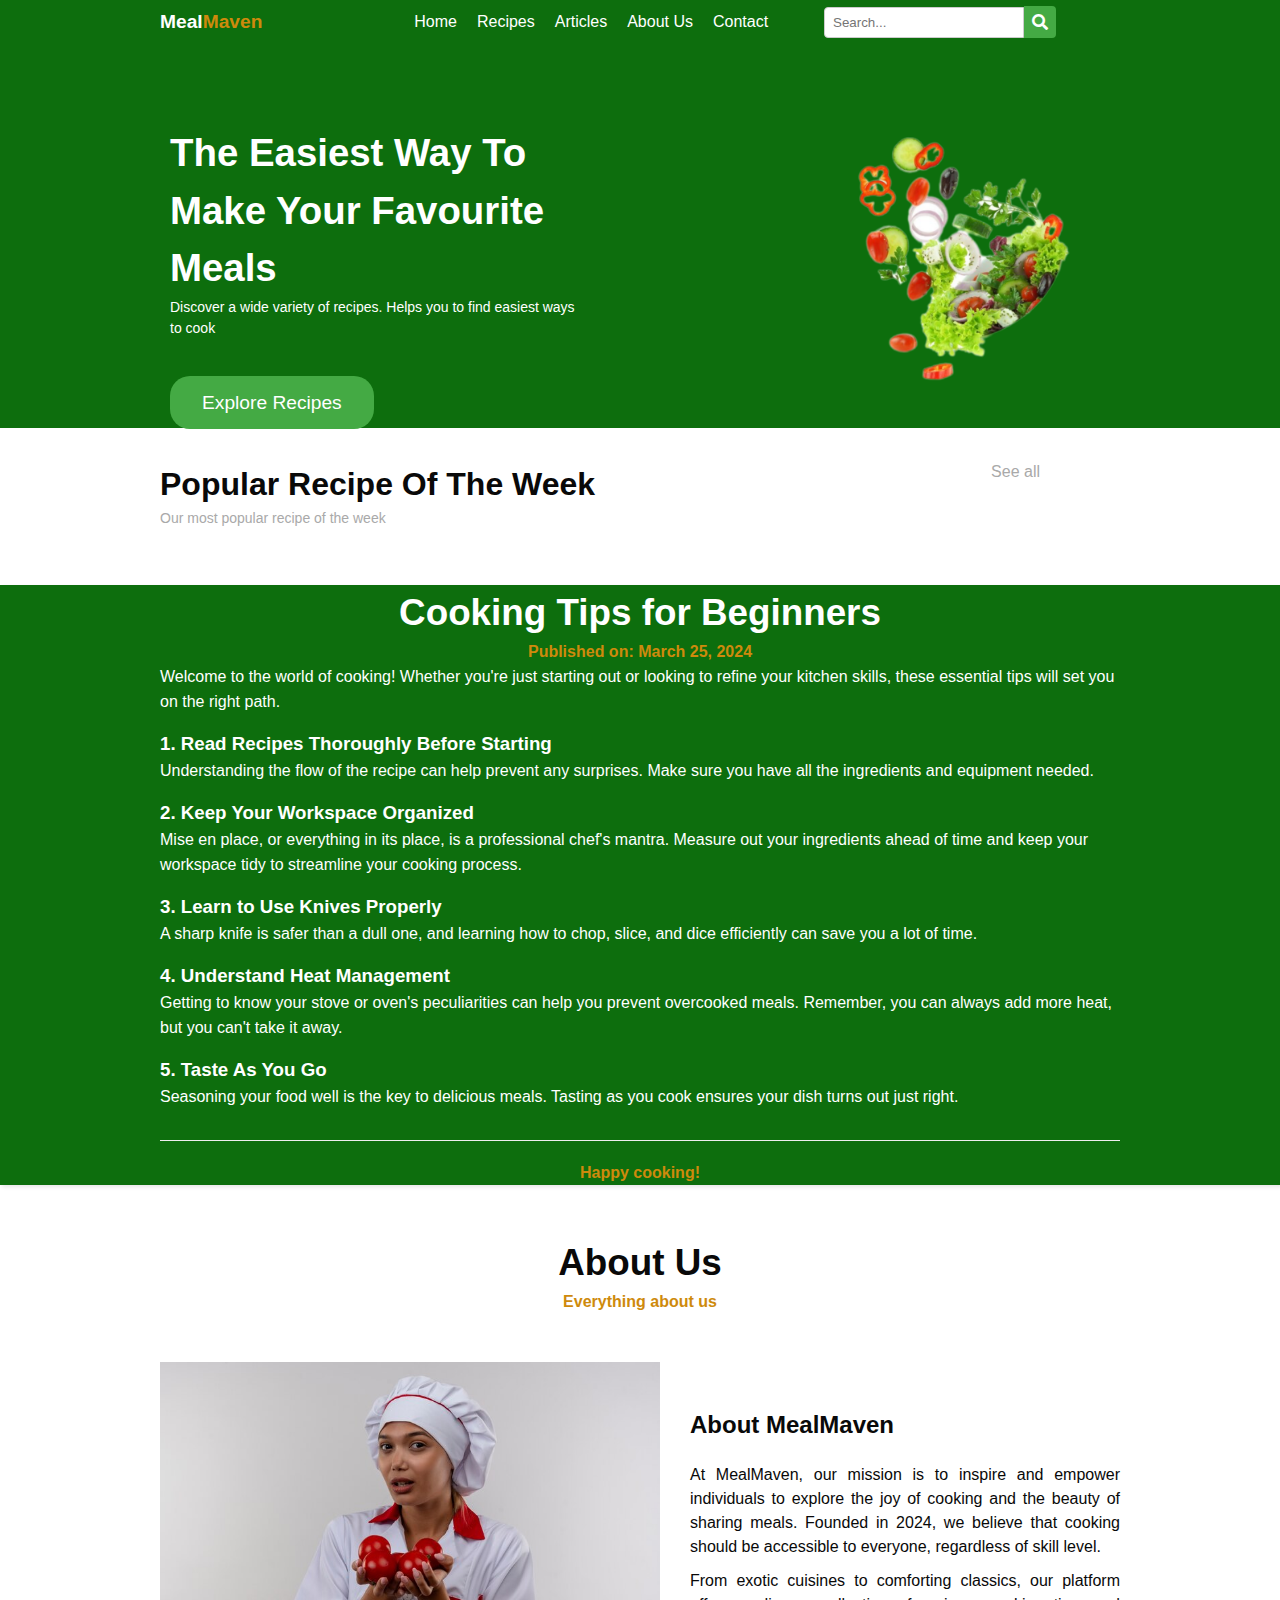
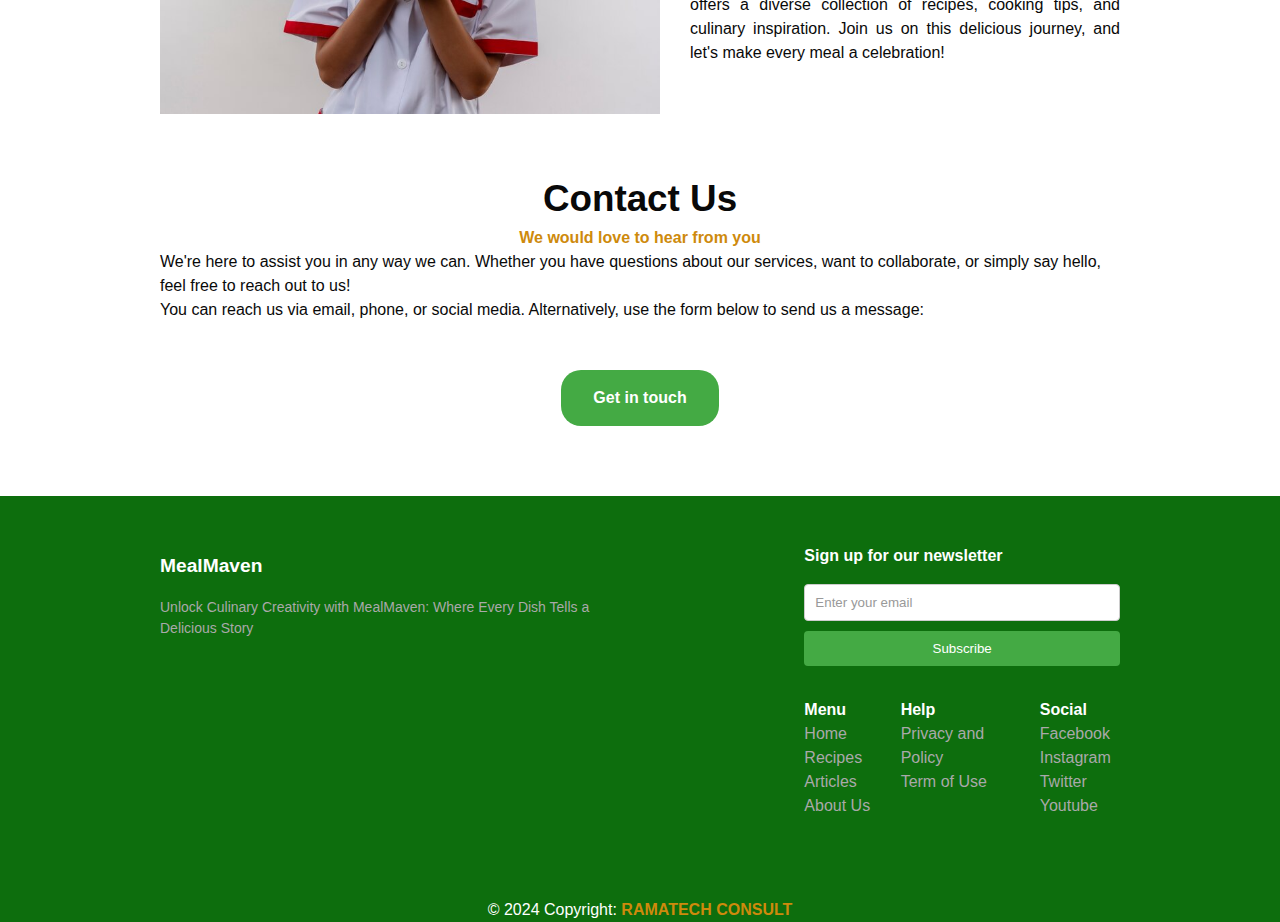
<file: index.html>
<!DOCTYPE html>
<html lang="en">
<head>
    <meta charset="UTF-8">
    <meta name="viewport" content="width=device-width, initial-scale=1.0">
    <title>MealMave</title>
    <link rel="icon" type="image/png" href="./images/favicon.ico">
    <link rel="stylesheet" href="https://cdnjs.cloudflare.com/ajax/libs/font-awesome/5.15.1/css/all.min.css">
    <link href="https://unpkg.com/aos@2.3.1/dist/aos.css" rel="stylesheet">
    <link rel="stylesheet" href="./styles/0-styles.css">

</head>
<body>
    <!-- Header -->
    
    <header class="header">
        <div class="container ">
            <div class="nav-container">
                <div class="logo">
                    <a href="#" >Meal<span class="logo-span">Maven</span></a>
                </div>
        

                <nav class="navbar-menu">
                    <ul class="nav">
                        <li class="nav-item">
                            <a href="#" class="nav-link">Home</a>
                        </li>
                        <li class="nav-item">
                            <a href="#Recipes" class="nav-link" id="recipes-tab">Recipes</a>
                        </li>
                        <li class="nav-item">
                            <a href="#Articles" class="nav-link" id="article-tab">Articles</a>
                        </li>
                        <li class="nav-item">
                            <a href="#about" class="nav-link" id="about-tab">About Us</a>
                        </li>
                        <li class="nav-item">
                            <a href="#contact" class="nav-link" id="contact-tab">Contact</a>
                        </li>
                    </ul>
                </nav>
                <div class="search-icon">
                    <input type="text" id="searchBar" class="search-bar" placeholder="Search...">
                    <i class="fas fa-search" onclick="searchMeal()"></i>
                </div>
                
            </div>
            <div class="aside-container">
                <aside class="aside-left">
                    <h1>The Easiest Way To Make Your Favourite Meals</h1>
                    <p>Discover a wide variety of recipes. Helps you to find easiest ways to cook</p>
                    <div class="hero-button">
                        <a href="/pages/recipes.html" class="button" >Explore Recipes</a>
                    </div>
                </aside>
                <aside class="aside-right">
                    <img src="/images/photo-output (1).PNG"  alt="food">
                </aside>
            </div>
            
        </div>
    </header>

    <!-- main -->
    <main>
        <!-- cards section -->
        <section class="card-section" >
            <div class="container">
                <div class="para">
                    <div class="flex-container">
                        <h1 class="heading">Popular Recipe Of The Week</h1>
                        <p class="paragraphs">Our most popular recipe of the week</p>
                    </div>
                    <div class="seeAll">
                        <a href="" id="see-more">See all</a>
                    </div>
                </div>
                <div  class="card-container" id="RecipeContainer" ></div> 
            </div>
            
        </section>

        <!-- Article Section -->
        <section class="article-section" id="Articles">
            <div class="container">
                <div class="section-header">
                    <h2 class="section-title">Cooking Tips for Beginners</h2>
                    <p class="section-tagline">Published on: March 25, 2024</p>
                </div>
                <div class="article-content">
                    <p>Welcome to the world of cooking! Whether you're just starting out or looking to refine your kitchen skills, these essential tips will set you on the right path.</p>
            
                    <!-- Tip 1 -->
                    <h3>1. Read Recipes Thoroughly Before Starting</h3>
                    <p>Understanding the flow of the recipe can help prevent any surprises. Make sure you have all the ingredients and equipment needed.</p>
            
                    <!-- Tip 2 -->
                    <h3>2. Keep Your Workspace Organized</h3>
                    <p>Mise en place, or everything in its place, is a professional chef's mantra. Measure out your ingredients ahead of time and keep your workspace tidy to streamline your cooking process.</p>
            
                    <!-- Tip 3 -->
                    <h3>3. Learn to Use Knives Properly</h3>
                    <p>A sharp knife is safer than a dull one, and learning how to chop, slice, and dice efficiently can save you a lot of time.</p>
            
                    <!-- Tip 4 -->
                    <h3>4. Understand Heat Management</h3>
                    <p>Getting to know your stove or oven's peculiarities can help you prevent overcooked meals. Remember, you can always add more heat, but you can't take it away.</p>
            
                    <!-- Tip 5 -->
                    <h3>5. Taste As You Go</h3>
                    <p>Seasoning your food well is the key to delicious meals. Tasting as you cook ensures your dish turns out just right.</p>
                </div>
                <footer class="article-footer">
                <p>Happy cooking!</p>
                </footer>
            </div>
        </section>

        <!-- ABout Us Section -->
        
        <section class="about-us-section" id="about">
            <div class="container">
                <header class="section-header">
                    <h2 class="section-title">About Us</h2>
                    <p class="section-tagline">Everything about us</p>
                </header>
                <div class="about-us-content">
                    <div class="about-us-image">
                        <img src="images/chef-about us.jpg" alt="About Us">
                    </div>
                    <div class="about-us-text">
                        <h2>About MealMaven</h2>
                        <p>At MealMaven, our mission is to inspire and empower individuals to explore the joy of cooking and the beauty of sharing meals. Founded in 2024, we believe that cooking should be accessible to everyone, regardless of skill level.</p>
                        <p>From exotic cuisines to comforting classics, our platform offers a diverse collection of recipes, cooking tips, and culinary inspiration. Join us on this delicious journey, and let's make every meal a celebration!</p>
                    </div>
                </div>
            </div>
        </section>
        
        <!-- Contact Section -->

        <section class="contact-us-section" id="contact">
            <div class="container">
                <header class="section-header">
                    <h2 class="section-title">Contact Us</h2>
                    <p class="section-tagline">We would love to hear from you</p>
                </header>
                <div class="contact-us-content">
                    <div class="contact-us-text">
                        <p>We're here to assist you in any way we can. Whether you have questions about our services, want to collaborate, or simply say hello, feel free to reach out to us!</p>
                        <p>You can reach us via email, phone, or social media. Alternatively, use the form below to send us a message:</p>
                    </div>
                    <div class="section-footer">
                        <a href="#" class=" button contact-footer-button" id="contact-footer-button">Get in touch</a>
                      </div>
                </div>

                <div id="contactFormContainer" class="form-container ">
                    <form id="contactForm" class='contact-form'>
                        <input type="text" id="name" name="name" placeholder="Your Name" required>
                        <input type="email" id="email" name="email" placeholder="Your Email" required>
                        <textarea id="message" name="message" placeholder="Your Message" rows="4" required></textarea>
                        <button type="submit" class="button" id="submitButton">Submit</button>
                    </form>
                </div>
            </div>
        </section>

        
    </main>


    <footer class="footer">
        <div class="container">
            <div class="aside-container">
                <aside class="footer-left">
                    <div class="logo">
                        <a href="#" >Meal<span>Maven</span></a>
                    </div>
                    <p class="paragraphs">Unlock Culinary Creativity with MealMaven: Where Every Dish Tells a Delicious Story</p>
                </aside>
                <aside class="footer-right">
                    <strong>Sign up for our newsletter</strong>
                    <form class="newsletter-form">
                        <input type="email" name="email" placeholder="Enter your email" required>
                        <button class="button" type="submit">Subscribe</button>
                    </form>
                    <div class="footer-list">
                        <div class="menu">
                            <h4>Menu</h4>
                            <ul class="menu-list">
                                <li class="nav-item">
                                    <a href="#" class="footer-nav-links">Home</a>
                                </li>
                                <li class="nav-item">
                                    <a href="#Recipes" class="footer-nav-links">Recipes</a>
                                </li>
                                <li class="nav-item">
                                    <a href="#Articles" class="footer-nav-links">Articles</a>
                                </li>
                                <li class="nav-item">
                                    <a href="#about" class="footer-nav-links">About Us</a>
                                </li>
                            </ul>
                        </div>
                        <div class="help">
                            <h4>Help</h4>
                            <ul class="help-list">
                                <li class="nav-item">
                                    <a href="#" class="footer-nav-links">Privacy and Policy</a>
                                </li>
                                <li class="nav-item">
                                    <a href="#Recipes" class="footer-nav-links">Term of Use</a>
                                </li>
                            </ul>
                        </div>
                        <div class="social">
                            <h4>Social</h4>
                            <ul class="social-list">
                                <li class="nav-item">
                                    <a href="#" class="footer-nav-links">Facebook</a>
                                </li>
                                <li class="nav-item">
                                    <a href="#" class="footer-nav-links">Instagram</a>
                                </li>
                                <li class="nav-item">
                                    <a href="#" class="footer-nav-links">Twitter</a>
                                </li>
                                <li class="nav-item">
                                    <a href="#" class="footer-nav-links">Youtube</a>
                                </li>
                            </ul>
                        </div>
                    </div>
                </aside>
               
            </div>
        </div>

        <div class="borderplate">
            © 2024 Copyright:
            <strong><a href="#" style="text-decoration: none;">RAMATECH CONSULT</a></strong>
        </div>
    </footer>
    
    <script src="https://unpkg.com/aos@2.3.1/dist/aos.js"></script>
    <script>
        AOS.init();
    </script>
    <script src="./js/main.js"></script>

</body>
</html>
</file>
<file: styles/0-styles.css>
:root {
    --color-white: #ffff;
    --color-black: #090909;
    --text-color: var(--color-black);
    --color-primary: rgb(13, 110, 13);
    --color-orange: rgb(206, 138, 12);
    --color-green: rgb(68, 170, 68);
    --color-paragraphs: darkgray;
    


    --font-family-base: "Open Sans", "Helvetica Neue", Helvetica, Arial, sans-serif;
    --font-family-title: "Raleway", "Helvetica Neue", Helvetica, Arial, sans-serif;

    --font-size-x-small:  0.875rem;
    --font-size-small: 1.0rem;
    --font-size-medium: 1.2rem;
    --font-size-large: 1.8rem;
    --font-size-x-large: 2.3rem;
    --font-size-xx-large: 4.8rem;

    --font-weight-regular: 400;
    --font-weight-bold: 700;

    --line-height-small: 1.2;
    --line-height-base: 1.5;
    --line-height-big: 1.8;

 
    --nav-item-font-family: var(--font-family-title);
    --nav-item-font-weight: var(--font-weight-bold);
    --nav-item-font-size: var(--font-size-medium);
    --nav-item-letter-spacing: 0.04rem;
    --nav-item-margin: 0 0 3rem 0;
    --nav-item-link-hover: var(--color-white);


    --button-display: inline-block;
      --button-padding: 1.0rem 2rem;
      --button-border: 0.2rem solid var(--color-secondary);
      --button-border-radius: 20px;
      --button-color: var(--color-green);
      --button-text-decoration: none;
      --button-font-size: var(--font-size-medium);
      --button-font-weight: var(--font-weight-bold);
      --button-hover-color: var(--color-white);
      --button-hover-text-decoration: none;
      --button-hover-background: var(--color-orange);
      
    --header-height: 400px;
    --footer-height: 430px;

    --footeer-margin-top: 4rem;
}


*{
    padding: 0;
    margin: 0;
    box-sizing: border-box;
}

html {
    scroll-behavior: smooth;
}



.hero-button a {
    color: var(--color-white);
    text-decoration: none;
}

.button {
    background-color: var(--color-green);
    padding: var(--button-padding);
    border-radius: var(--button-border-radius);
    
}

.button:hover {
    color: var(--button-hover-color);
    text-decoration: var(--button-hover-text-decoration);
    background: var(--button-hover-background);
    transition-duration: var(--transition-duration);
}

body{
    color: var(--text-color);
    font-family: var(--font-family-base);
    font-size: var(--font-size-small);
    font-weight: var(--font-weight-regular);
    line-height: var(--line-height-base);
    max-height: 100%;
}

.logo-span{
    color: rgb(206, 138, 12);
}

.hero-button{
    margin-top: 50px;
}

.nav-link {
    color: var(--color-white);
    text-decoration: none;
}

h1, h2, h3, h4, h5, h6 {
    font-family: var(--font-family-title);
    font-weight: var(--font-weight-bold);
}


a:visited {
    font-style: italic;
}

a:hover {
    text-decoration: underline;
    
}

.container{
    max-width: 960px;
    margin-right: auto;
    margin-left: auto;
}

.nav-link:active {
    color: var(--color-orange);
}


.header{
    background-color: var(--color-primary);
    color: var(--color-white);
}
   


main img {
    width: 100%;
    height: auto;
}

.logo{
    font-weight: var(--font-weight-bold);
    font-size: var(--font-size-medium);
}

.logo a{
    color: var(--color-white);
    text-decoration: none;
}

.nav {
    list-style-type: none;
    text-align: center;
    display: flex;
    justify-content: center;

}

.nav .nav-item {
    padding: 10px;
}

.nav-container{
    display: flex;
    align-items: center;
    justify-content: space-between;
}

.navbar-menu {
    flex-grow: 1;
    display: flex;
    justify-content: center;
}


.search-icon {
    position: relative;
    display: inline-block;
    right: 6rem;
  }
  
  .search-bar {
    width: 200px;
    padding: 7px 25px 7px 8px; 
    border: 1px solid #ccc;
    border-radius: 4px 0 0 4px; 
    outline: none;
  }
  
  .fas.fa-search {
    position: absolute;
    top: 50%;
    transform: translateY(-50%);
    cursor: pointer;
    background-color: var(--color-green);
    color: #fff;
    padding: 8px; 
    border-top-right-radius: 4px; 
    border-bottom-right-radius: 4px; 
  }
  
  .fas.fa-search:hover {
    background-color: var(--color-orange); 
  }
  

.aside-container{
    display: flex;
    justify-content: space-between; 
    margin-top: 70px;
}


.aside-left, .aside-right {
    width: 45%;
    padding: 10px;
}

.aside-right img {
    width: 100%;
    height: auto;
}
.aside-left {
    font-size: var(--font-size-medium);
}

.aside-left p {
    font-size: var(--font-size-x-small);

}


/* Media queries for the header */
@media screen and (max-width: 767px) {
    .nav-container {
        flex-direction: column;
        align-items: center;
    }

    .search-icon {
        right: auto; 
        margin-top: 0.5rem; 
    }
  
    .search-bar {
        width: 100%; 
        margin-right: auto;
        margin-left: auto; 
    }

    /* .aside-container {
        flex-direction: column;
        align-items: center;
    } */


    .aside-left {
        font-size: var(--font-size-small);
        width: calc(45% - 5px); 
        margin-right: 5px;
    }
    
    .aside-right img {
        display: none;
    }
    
    .aside-right-btn {
        padding: 0.5rem 1rem;
    }
    

}

/* Card Section */

.heading{
    margin-top: 2rem;
}

.paragraphs{
    color: var(--color-paragraphs);
    font-size: var(--font-size-x-small);
    
}
.card-container {
    display: flex;
    flex-wrap: wrap;
    justify-content: space-around;
    margin-top: 1.5rem;
}

.card {
    width: calc(25% - 12px); 
    margin-bottom: 20px;
    border: 1px solid #ddd;
    border-radius: 5px;
    padding: 10px;
}


.card:hover{
    cursor: pointer;
    box-shadow: 0 2px 4px rgba(0, 0, 0, 0.1);
}

.card-img {
    max-width: 100%;
    height: auto;
}

.card-area {
    color: var(--color-orange);
    font-size: var(--font-size-x-small);
    font-style: italic;
}

.view-recipe {
    color: var(--color-white);
    text-decoration: none;
    background-color: var(--color-green);
    padding: 0.5rem 1rem;
    margin-top: 1.0rem;
    border-radius: 0.5rem;
    border: none;

}


.view-recipe:hover {
    cursor: pointer;
    text-decoration: none;
    background-color: var(--color-primary);
}

.para {
    display: flex;
    position: relative;
}

.seeAll a {
    color: var(--color-paragraphs);
    text-decoration: none;
    position: absolute;
    right: 5rem;
    top: 2rem;
}

.seeAll a:hover {
    text-decoration: underline;
}


/* Media Queries for the cards section */

@media screen and (max-width:767px) {
    .card-container {
        justify-content: space-around;
    }

    .card {
        width: calc(28% - 8px);
    }

    .para {
        margin-left: 10px;
    }

}


.section-header {
    text-align: center;
}

.section-title {
    font-size: var(--font-size-x-large);
    font-weight: var(--font-weight-bold);
}

.section-tagline {
    font-weight: var(--font-weight-bold);
    color: var(--color-orange);
}



/* Artcle section */
.article-section {
    margin-top: 2rem;
    box-shadow: 2px 2px 4px rgba(0,0,0,0.1);
    background-color: var(--color-primary);
    color: var(--color-white);
}
    

.article-content p {
    color: var(--color-white);
    line-height: 1.6;
    margin-bottom: 15px;
}

.article-footer {
    text-align: center;
    margin-top: 30px;
    padding-top: 20px;
    border-top: 1px solid #eee;
}

.article-footer p {
    color: var(--color-orange);
    font-weight: var(--font-weight-bold);
}


/* Media Queries */
@media (max-width: 767px) {
    .article-section {
        margin-top: 2rem;
        
    }

    .article-content {
        padding: 25px;
    }

}

/* About Us section */

.about-us-section {
    display: flex;
    align-items: center;
    justify-content: center;
    padding: 50px 0;
}

.about-us-content {
    display: flex;
    align-items: center;
    justify-content: space-between;
    gap: 30px;
    margin-top: 3rem;
}

.about-us-image img {
    width: 100%;
    max-width: 500px; 
    height: auto;
}

.about-us-text {
    flex: 1; 
    max-width: 600px; 
}

.about-us-text h2 {
    margin-bottom: 20px;
}

.about-us-text p {
    text-align: justify;
    margin-bottom: 10px;
}

@media (max-width: 768px) {
    .about-us-content {
        flex-direction: column;
        text-align: center;
    }

    .about-us-image img {
        margin-bottom: 20px;
    }
}

/* Contact us */

.section-footer {
    text-align: center; 
    margin-top: 3rem;
}

.section-footer a {
    text-decoration: none;
    color: var(--color-white);
    font-weight: var(--font-weight-bold);
}

.contact-footer-button {
   display: inline-block;
}

.form-container {
    display: none;
    justify-content: center;
    align-items: center;
    flex-direction: column;
    margin-top: 3rem;
    transition: opacity 0.3s ease;
    text-align: center;
    box-sizing: border-box;
    background-color: var(--color-primary);
}

.contact-form {
    padding: 3rem;
}

.contact-form input,
.contact-form textarea {
    width: 400px;
    display: block;
    padding: 10px;
    margin-bottom: 10px;
    margin: 10px auto;
    border-radius: 5px;
    border: none;
    
}

.contact-form textarea {
    resize: vertical;
}

.contact-form button {
    font-weight: var(--font-weight-bold);
    color: var(--color-white);
    border: none;
    transition: background-color 0.3s ease;
    display: inline-block;
    font-size: var(--font-size-small);
    margin-top: 2rem;
    cursor: pointer;
}

@media (max-width: 767px) {
    .contact-us-content {
        margin-left: 1rem;
    }

    .contact-us-text p {
      margin-left: 1rem;
    }

    .section-footer {
        margin-top: 1.5rem;
    }

    .contact-footer-button {
        width: 100%;
        display: block;
        margin-top: 1rem;
    }
}


/* Footer */
.footer {
    margin-top: var(--footeer-margin-top);
    background-color: var(--color-primary);
    color: var(--color-white);
}

.footer-right {
    margin-top: 3rem;
}

.footer-left {
    margin-top: 3.5rem;
    width: 45%;
}

.footer-left p {
    margin-top: 1rem;
}

.newsletter-form input[type="email"] {
    width: 100%;
    padding: 10px;
    margin-bottom: 10px;
    border: 1px solid #ccc;
    border-radius: 4px;
    box-sizing: border-box;
}

.newsletter-form {
    margin-top: 1rem;
}

.newsletter-form input[type="email"]::placeholder {
    color: #999; 
}

.newsletter-form button {
    width: 100%;
    padding: 10px;
    border: none;
    background-color: var(--color-green);
    color: var(--color-white); 
    border-radius: 4px;
    cursor: pointer;
    transition: background-color 0.3s, color 0.3s;
}

.footer-list {
    display: flex;
    justify-content: space-between;
    margin-top: 2rem; 
}

.menu {
    width: 30%;
}

.help {
    width: 40%;
    margin-left: 1rem;
}

.social {
    width: 30%;
    margin-left: 2rem;
}

.menu-list, .help-list, .social-list {
    list-style: none;
    color: var(--color-paragraphs);
}


.footer-nav-links {
    color: var(--color-paragraphs);
    text-decoration: none;
}

.borderplate {
    text-align: center;
    margin-top: 5rem;
}

.borderplate a{
    color: var(--color-orange);
    text-decoration: none;
}

/* Media Queries for footer */
@media screen and (max-width: 767px) {
    .footer .aside-container {
        display: flex;
        align-items: center;
        flex-direction: column;
    }

    .footer-list .menu, .footer-list .help, .footer-list .social {
        width: 100%; 
        margin: 1rem 0; 
    }

}



/* Styles for the recipe detail page */
.recipe {
    margin-top: 5rem;
    
}

.recipehome{
    margin-top: 1.5rem;
}

.recipehome a{
    text-decoration: none;
    color: #090909;
    font-weight: var(--font-weight-bold);

}

.ri-arrow-left-line {
    color: red;
}

.recipe-text {
    margin-left: 5px;
}

.detail-card {
    margin-top: 2rem;    
}


.detail-card ul {
    margin-left: 1rem;
    margin-top: 0.5rem;
}

.detail-name {
    position: relative;
}

.detail-ingredients {
    margin-top: 0.5rem;
}

.detail-instructions {
    margin-top: 0.5rem;
}


.save-recipe-btn {
    position: absolute;
    right: 0;
    top: 0.5rem;
    background-color: var(--color-green);
    color: #fff;
    border: none;
    border-radius: 5px;
    padding: 5px 10px;
    cursor: pointer;
}

.save-recipe-btn:active {
    background-color: var(--color-orange); 
}


.detail-img {
    width: 100%;
    height: auto;
    max-height: 400px;
}


.image-container {
    position: relative;
    width: 100%;
}
</file>
